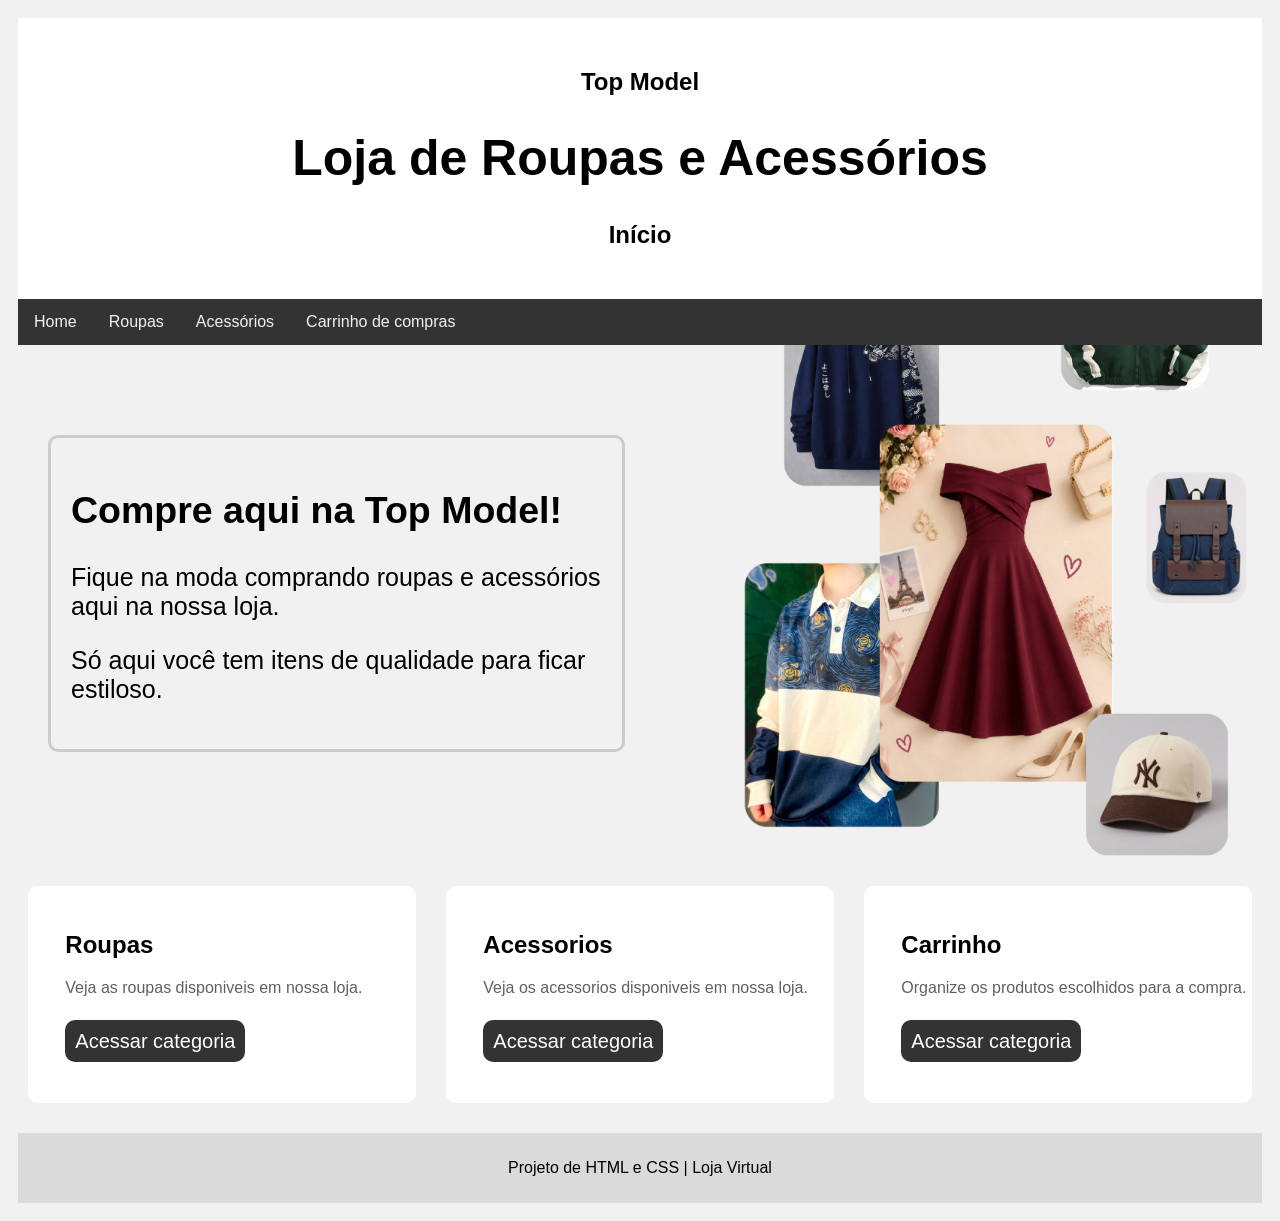
<file: index.html>
<!DOCTYPE html>
<html lang="pt_br">
<head>
	<title>Home e-commerce</title>
	<link rel="stylesheet" href="style.css">
</head>
<body>

<div class="header">
	<h2 class="nomeLoja">Top Model</h2>
  <h1>Loja de Roupas e Acessórios</h1>
  <h2>Início</h2>
</div>

<div class="topnav">
  <a href="index.html">Home</a>
  <a href="roupas.html">Roupas</a>
  <a href="acessorios.html">Acessórios</a>
  <a href="carrinho.html" class="carrinho"><span>Carrinho de compras</span></a>
</div>

<div class="row">
	<div class="inicio">
		<div class="textoInicio">
			<h2>Compre aqui na Top Model!</h2>
			<p>Fique na moda comprando roupas e acessórios aqui na nossa loja.</p>
			<p>Só aqui você tem itens de qualidade para ficar estiloso.</p>
		</div>
		<img src="Imagens/inicio.png" class="imgInicio">
	</div>
</div>
<div class="categoriasHome">
	<div class="cardCategoria">
		<h2>Roupas</h2>
		<p>Veja as roupas disponiveis em nossa loja.</p>
		<a href="roupas.html">Acessar categoria</a>
	</div>

	<div class="cardCategoria">
		<h2>Acessorios</h2>
		<p>Veja os acessorios disponiveis em nossa loja.</p>
		<a href="acessorios.html">Acessar categoria</a>
	</div>

	<div class="cardCategoria">
		<h2>Carrinho</h2>
		<p>Organize os produtos escolhidos para a compra.</p>
		<a href="carrinho.html">Acessar categoria</a>
	</div>
</div>

<footer>
	<p>Projeto de HTML e CSS | Loja Virtual</p>
</footer>
</body>
</html>
</file>
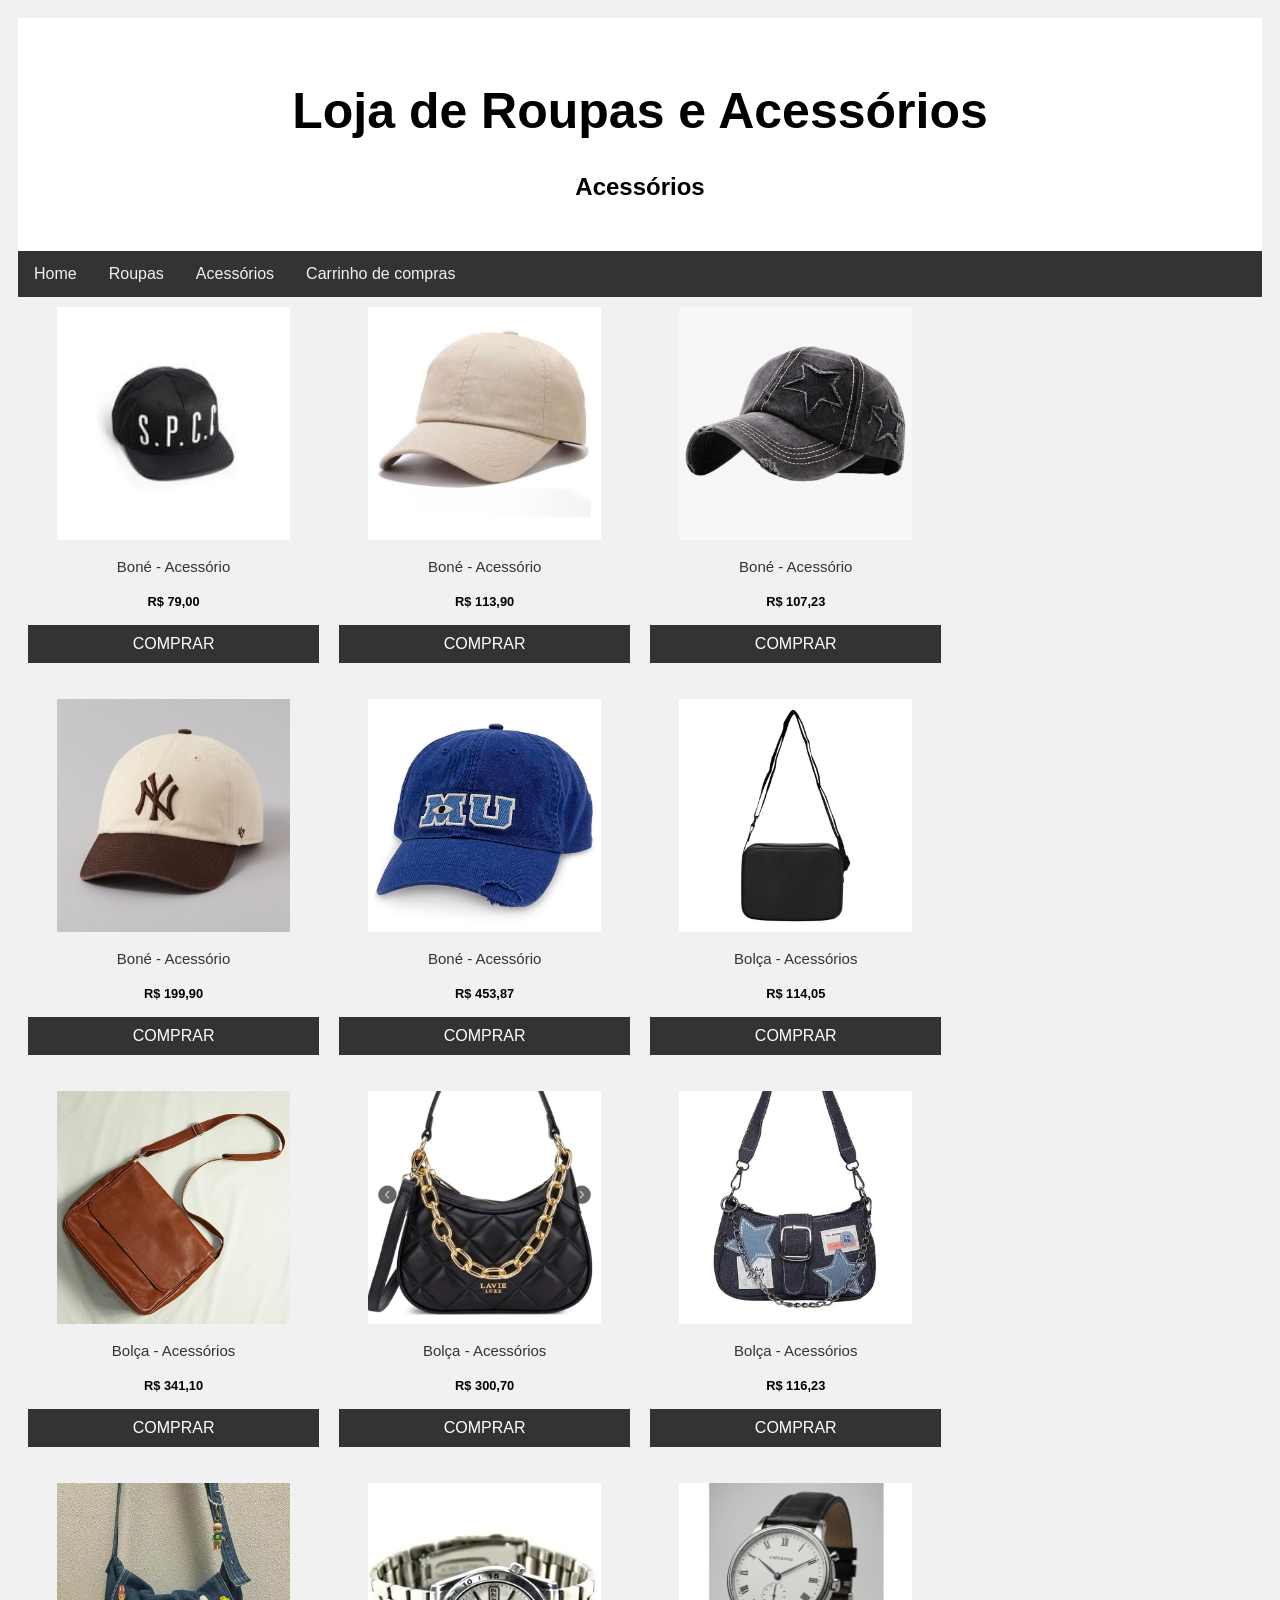
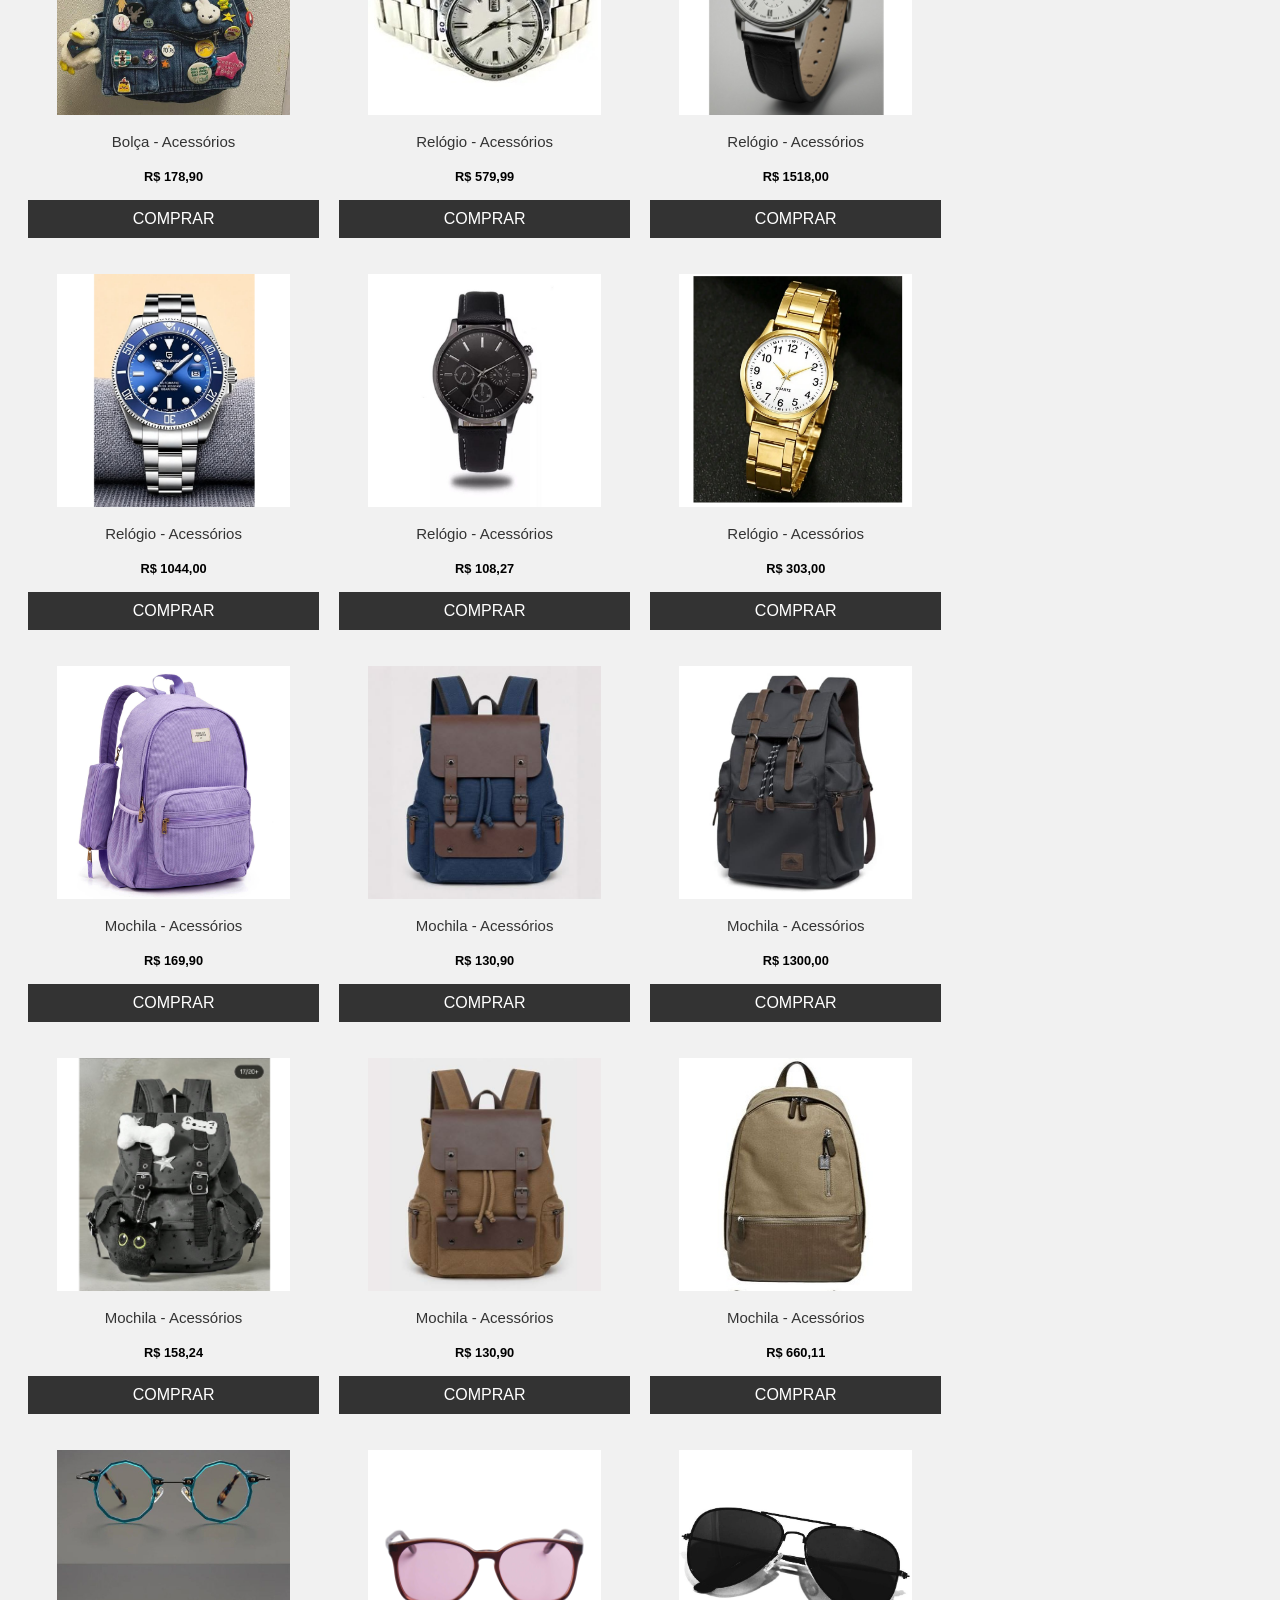
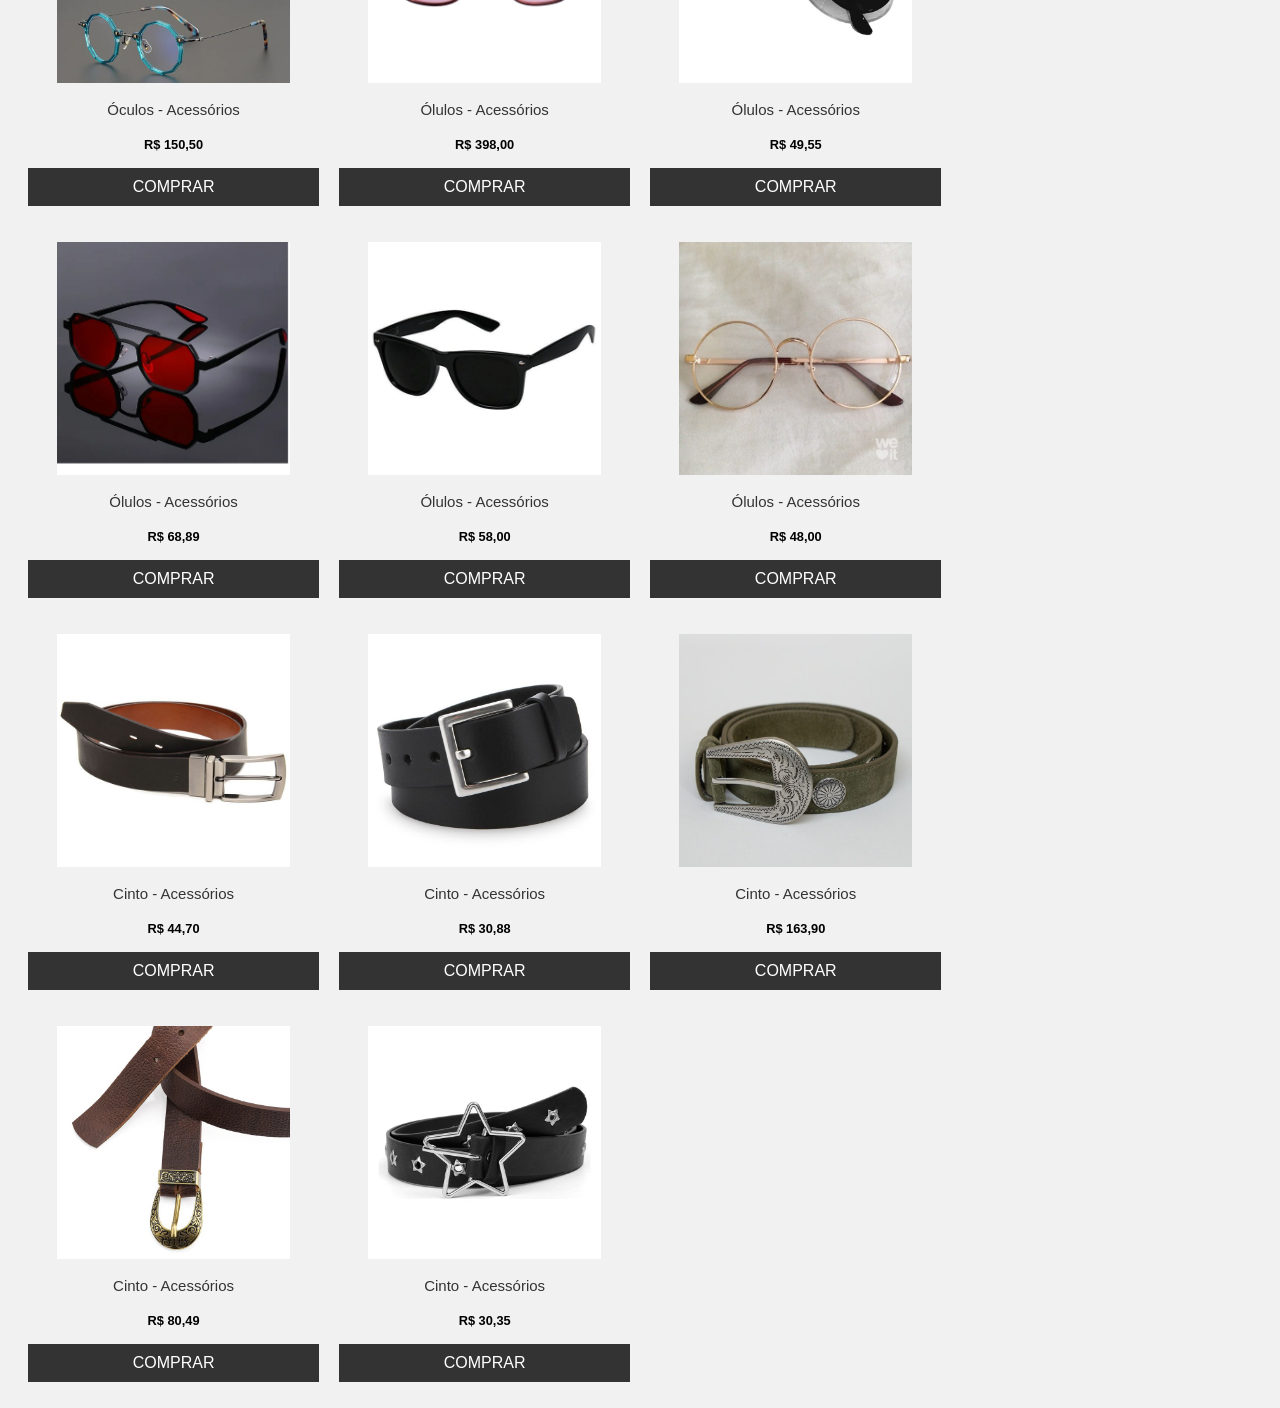
<file: acessorios.html>
<!DOCTYPE html>
<html lang="pt_br">
<head>
	<title>Acessorios e-commerce</title>
	<link rel="stylesheet" href="style.css">
</head>
<body>

<div class="header">
  <h1>Loja de Roupas e Acessórios</h1>
  <h2>Acessórios</h2>
</div>

<div class="topnav">
  <a href="index.html">Home</a>
  <a href="roupas.html">Roupas</a>
  <a href="acessorios.html">Acessórios</a>
  <a href="carrinho.html"><span>Carrinho de compras</span></a>
</div>

<div class="row">
	<div>
        <div class="sellcard">
			<img src="Imagens/bone.jpg">
			<p class="descricao">Boné - Acessório</p>
			<p class="valor">R$ 79,00</p>
			<a href="carrinho.html" class="link_compra"><p class="compra">COMPRAR</p></a>
		</div>

		<div class="sellcard">
			<img src="Imagens/bone 2.jpeg">
			<p class="descricao">Boné - Acessório</p>
			<p class="valor">R$ 113,90</p>
			<a href="carrinho.html" class="link_compra"><p class="compra">COMPRAR</p></a>
		</div>

		<div class="sellcard">
			<img src="Imagens/bone 3.jpeg">
			<p class="descricao">Boné - Acessório</p>
			<p class="valor">R$ 107,23</p>
			<a href="carrinho.html" class="link_compra"><p class="compra">COMPRAR</p></a>
		</div>

		<div class="sellcard">
			<img src="Imagens/bone 4.jpeg">
			<p class="descricao">Boné - Acessório</p>
			<p class="valor">R$ 199,90</p>
			<a href="carrinho.html" class="link_compra"><p class="compra">COMPRAR</p></a>
		</div>

		<div class="sellcard">
			<img src="Imagens/bone 5.jpeg">
			<p class="descricao">Boné - Acessório</p>
			<p class="valor">R$ 453,87</p>
			<a href="carrinho.html" class="link_compra"><p class="compra">COMPRAR</p></a>
		</div>

		<div class="sellcard">
			<img src="Imagens/bolsa 1.jpeg">
			<p class="descricao">Bolça - Acessórios</p>
			<p class="valor">R$ 114,05</p>
			<a href="carrinho.html" class="link_compra"><p class="compra">COMPRAR</p></a>
		</div>

		<div class="sellcard">
			<img src="Imagens/bolsa 2.jpeg">
			<p class="descricao">Bolça - Acessórios</p>
			<p class="valor">R$ 341,10</p>
			<a href="carrinho.html" class="link_compra"><p class="compra">COMPRAR</p></a>
		</div>

		<div class="sellcard">
			<img src="Imagens/bolsa 3.jpeg">
			<p class="descricao">Bolça - Acessórios</p>
			<p class="valor">R$ 300,70</p>
			<a href="carrinho.html" class="link_compra"><p class="compra">COMPRAR</p></a>
		</div>

		<div class="sellcard">
			<img src="Imagens/bolsa 4.jpeg">
			<p class="descricao">Bolça - Acessórios</p>
			<p class="valor">R$ 116,23</p>
			<a href="carrinho.html" class="link_compra"><p class="compra">COMPRAR</p></a>
		</div>

		<div class="sellcard">
			<img src="Imagens/bolsa 5.jpeg">
			<p class="descricao">Bolça - Acessórios</p>
			<p class="valor">R$ 178,90</p>
			<a href="carrinho.html" class="link_compra"><p class="compra">COMPRAR</p></a>
		</div>

		<div class="sellcard">
			<img src="Imagens/relogio.jpg">
			<p class="descricao">Relógio - Acessórios</p>
			<p class="valor">R$ 579,99</p>
			<a href="carrinho.html" class="link_compra"><p class="compra">COMPRAR</p></a>
		</div>

		<div class="sellcard">
			<img src="Imagens/relogio 2.png">
			<p class="descricao">Relógio - Acessórios</p>
			<p class="valor">R$ 1518,00</p>
			<a href="carrinho.html" class="link_compra"><p class="compra">COMPRAR</p></a>
		</div>

		<div class="sellcard">
			<img src="Imagens/relogio 3.png">
			<p class="descricao">Relógio - Acessórios</p>
			<p class="valor">R$ 1044,00</p>
			<a href="carrinho.html" class="link_compra"><p class="compra">COMPRAR</p></a>
		</div>

		<div class="sellcard">
			<img src="Imagens/relogio 4.jpeg">
			<p class="descricao">Relógio - Acessórios</p>
			<p class="valor">R$ 108,27</p>
			<a href="carrinho.html" class="link_compra"><p class="compra">COMPRAR</p></a>
		</div>

		<div class="sellcard">
			<img src="Imagens/relogio 5.png">
			<p class="descricao">Relógio - Acessórios</p>
			<p class="valor">R$ 303,00</p>
			<a href="carrinho.html" class="link_compra"><p class="compra">COMPRAR</p></a>
		</div>

        <div class="sellcard">
			<img src="Imagens/mochila.jpg">
			<p class="descricao">Mochila - Acessórios</p>
			<p class="valor">R$ 169,90</p>
			<a href="carrinho.html" class="link_compra"><p class="compra">COMPRAR</p></a>
		</div>

		<div class="sellcard">
			<img src="Imagens/mochila 2.jpeg">
			<p class="descricao">Mochila - Acessórios</p>
			<p class="valor">R$ 130,90</p>
			<a href="carrinho.html" class="link_compra"><p class="compra">COMPRAR</p></a>
		</div>

		<div class="sellcard">
			<img src="Imagens/mochila 3.jpeg">
			<p class="descricao">Mochila - Acessórios</p>
			<p class="valor">R$ 1300,00</p>
			<a href="carrinho.html" class="link_compra"><p class="compra">COMPRAR</p></a>
		</div>

		<div class="sellcard">
			<img src="Imagens/mochila 4.png">
			<p class="descricao">Mochila - Acessórios</p>
			<p class="valor">R$ 158,24</p>
			<a href="carrinho.html" class="link_compra"><p class="compra">COMPRAR</p></a>
		</div>

		<div class="sellcard">
			<img src="Imagens/mochila 5.jpeg">
			<p class="descricao">Mochila - Acessórios</p>
			<p class="valor">R$ 130,90</p>
			<a href="carrinho.html" class="link_compra"><p class="compra">COMPRAR</p></a>
		</div>

		<div class="sellcard">
			<img src="Imagens/mochila 6.jpg">
			<p class="descricao">Mochila - Acessórios</p>
			<p class="valor">R$ 660,11</p>
			<a href="carrinho.html" class="link_compra"><p class="compra">COMPRAR</p></a>
		</div>

		<div class="sellcard">
			<img src="Imagens/oculos 6.jpg">
			<p class="descricao">Óculos - Acessórios</p>
			<p class="valor">R$ 150,50</p>
			<a href="carrinho.html" class="link_compra"><p class="compra">COMPRAR</p></a>
		</div>

        <div class="sellcard">
			<img src="Imagens/oculos.jpg">
			<p class="descricao">Ólulos - Acessórios</p>
			<p class="valor">R$ 398,00</p>
			<a href="carrinho.html" class="link_compra"><p class="compra">COMPRAR</p></a>
		</div>

		<div class="sellcard">
			<img src="Imagens/oculos 2.jpeg">
			<p class="descricao">Ólulos - Acessórios</p>
			<p class="valor">R$ 49,55</p>
			<a href="carrinho.html" class="link_compra"><p class="compra">COMPRAR</p></a>
		</div>

		<div class="sellcard">
			<img src="Imagens/oculos 3.png">
			<p class="descricao">Ólulos - Acessórios</p>
			<p class="valor">R$ 68,89</p>
			<a href="carrinho.html" class="link_compra"><p class="compra">COMPRAR</p></a>
		</div>

		<div class="sellcard">
			<img src="Imagens/oculos 4.jpeg">
			<p class="descricao">Ólulos - Acessórios</p>
			<p class="valor">R$ 58,00</p>
			<a href="carrinho.html" class="link_compra"><p class="compra">COMPRAR</p></a>
		</div>

		<div class="sellcard">
			<img src="Imagens/oculos 5.jpeg">
			<p class="descricao">Ólulos - Acessórios</p>
			<p class="valor">R$ 48,00</p>
			<a href="carrinho.html" class="link_compra"><p class="compra">COMPRAR</p></a>
		</div>

        <div class="sellcard">
			<img src="Imagens/cinto.jpg">
			<p class="descricao">Cinto - Acessórios</p>
			<p class="valor">R$ 44,70</p>
			<a href="carrinho.html" class="link_compra"><p class="compra">COMPRAR</p></a>
		</div>

		<div class="sellcard">
			<img src="Imagens/cinto 2.jpeg">
			<p class="descricao">Cinto - Acessórios</p>
			<p class="valor">R$ 30,88</p>
			<a href="carrinho.html" class="link_compra"><p class="compra">COMPRAR</p></a>
		</div>
		
		<div class="sellcard">
			<img src="Imagens/cinto 3.jpeg">
			<p class="descricao">Cinto - Acessórios</p>
			<p class="valor">R$ 163,90</p>
			<a href="carrinho.html" class="link_compra"><p class="compra">COMPRAR</p></a>
		</div>

		<div class="sellcard">
			<img src="Imagens/cinto 4.jpeg">
			<p class="descricao">Cinto - Acessórios</p>
			<p class="valor">R$ 80,49</p>
			<a href="carrinho.html" class="link_compra"><p class="compra">COMPRAR</p></a>
		</div>

		<div class="sellcard">
			<img src="Imagens/cinto 5.jpeg">
			<p class="descricao">Cinto - Acessórios</p>
			<p class="valor">R$ 30,35</p>
			<a href="carrinho.html" class="link_compra"><p class="compra">COMPRAR</p></a>
		</div>
	</div>  
</div>
</body>
</html>
</file>
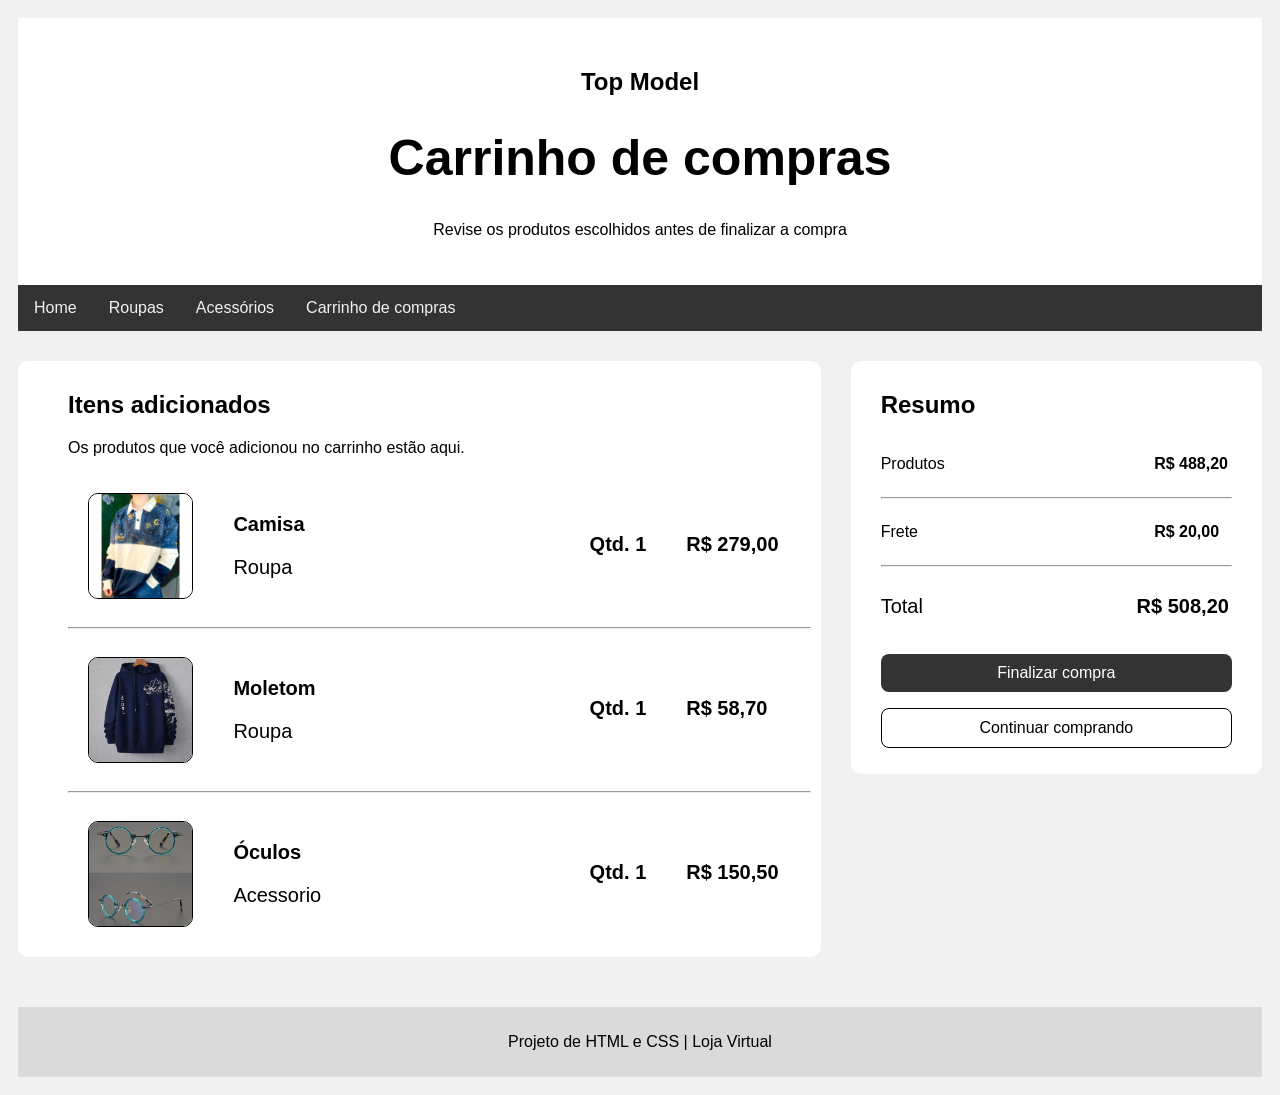
<file: carrinho.html>
<!DOCTYPE html>
<html lang="pt_br">
    <head>
        <title>Carrinho e-commerce</title>
        <link rel="stylesheet" href="style.css">
    </head>
    <body>
        <div class="header">
            <h2 class="nomeLoja">Top Model</h2>
            <h1>Carrinho de compras</h1>
            <p class="lembrete">Revise os produtos escolhidos antes de finalizar a compra</p>
        </div>

        <div class="topnav">
            <a href="index.html">Home</a>
            <a href="roupas.html">Roupas</a>
            <a href="acessorios.html">Acessórios</a>
            <a href="carrinho.html" class="carrinho"><span>Carrinho de compras</span></a>
        </div>

    <div class="carrinho">
        <div class="itens_adicionados">
            <h2>Itens adicionados</h2>
            <p class="informacao">Os produtos que você adicionou no carrinho estão aqui.</p>

            <div class="produto">
                <img src="Imagens/camisa 1.png">
                <div class="nome_produto">
                    <div>
                        <p><b>Camisa</b></p>
                        <p>Roupa</p>
                    </div>
                </div>
                <div class="qtdV">
                    <p><b>Qtd. 1</b></p>
                    <p><b>R$ 279,00</b></p>
                </div>
            </div>
<hr>
            <div class="produto">
                <img src="Imagens/moletom 2.jpeg">
                <div class="nome_produto">
                    <div>
                        <p><b>Moletom</b></p>
                        <p>Roupa</p>
                    </div>
                </div>
                <div class="qtdV">
                    <p><b>Qtd. 1</b></p>
                    <p><b>R$ 58,70</b></p>
                </div>
            </div>
<hr>
            <div class="produto">
                <img src="Imagens/oculos 6.jpg">
                <div class="nome_produto">
                    <div>
                        <p><b>Óculos</b></p>
                        <p>Acessorio</p>
                    </div>
                </div>
                <div class="qtdV">
                    <p><b>Qtd. 1</b></p>
                    <p><b>R$ 150,50</b></p>
                </div>
            </div>
        </div>

        <div class="resumo">
            <h2>Resumo</h2>
            <div class="tabela">
                <div class="linha">
                    <p class="titulo_tabela">Produtos</p>
                    <p><b>R$ 488,20 </b></p>
                </div>
<hr>
                <div class="linha">
                    <p class="titulo_tabela">Frete</p>
                    <p><b>R$ 20,00</b></p>
                </div>
<hr>
                <div class="linha_total">
                    <p class="titulo_total">Total</p>
                    <p><b>R$ 508,20</b></p>
                </div>
            </div>
            <a href="compra_concluida.html" class="link_botao"><p class="botao_comprar">Finalizar compra</p></a>
            <a href="index.html" class="link_botao"><p class="botao_continuar">Continuar comprando</p></a>
        </div>
    </div>
        <footer>
            <p>Projeto de HTML e CSS | Loja Virtual</p>
        </footer>
    </body>
</html>
</file>
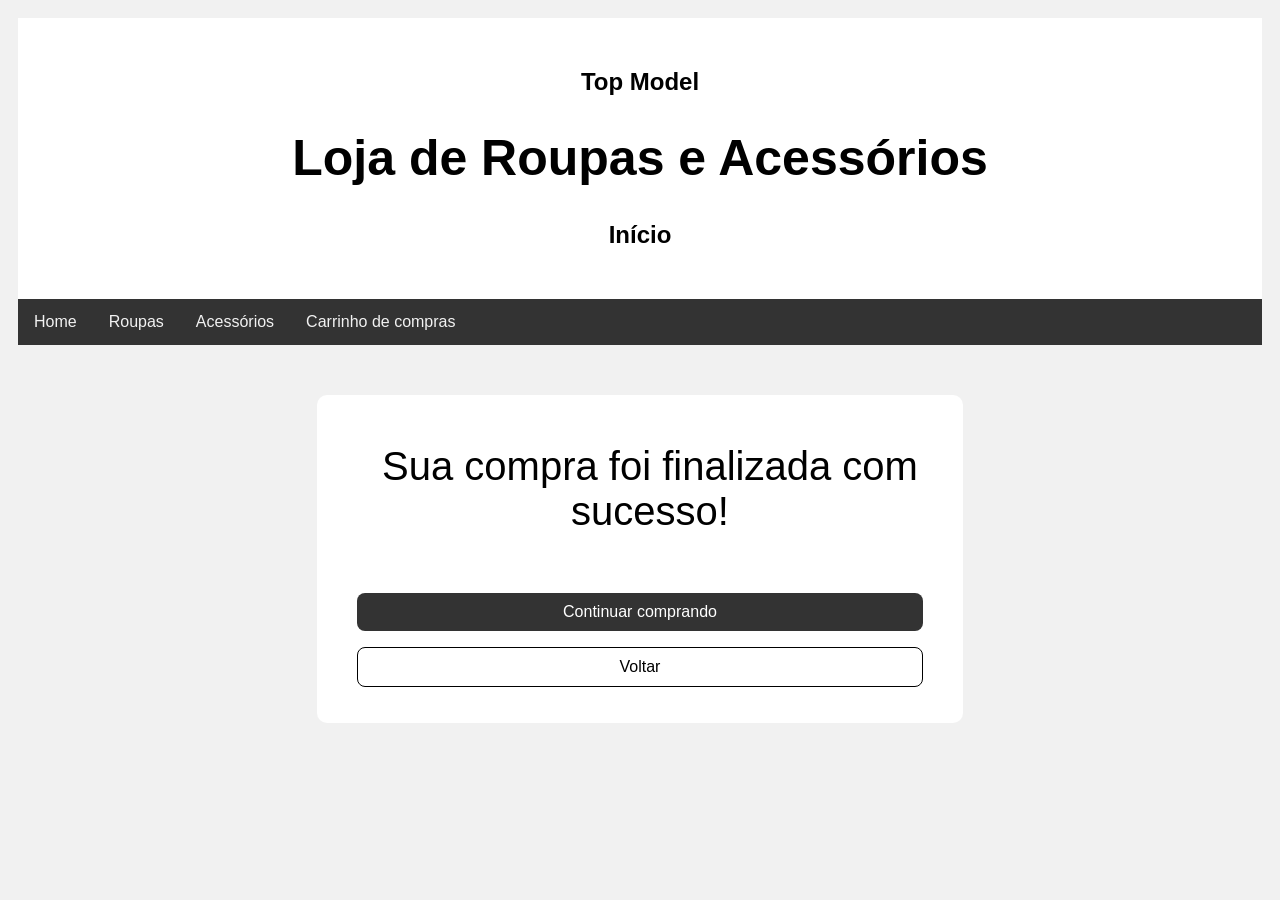
<file: compra_concluida.html>
<!DOCTYPE html>
<html lang="pt_br">
<head>
	<title>compra concluída e-commerce</title>
	<link rel="stylesheet" href="style.css">
</head>
<body>

<div class="header">
	<h2 class="nomeLoja">Top Model</h2>
  <h1>Loja de Roupas e Acessórios</h1>
  <h2>Início</h2>
</div>

<div class="topnav">
  <a href="index.html">Home</a>
  <a href="roupas.html">Roupas</a>
  <a href="acessorios.html">Acessórios</a>
  <a href="carrinho.html" class="carrinho"><span>Carrinho de compras</span></a>
</div>

<div class="alinhar_icone">
<div class="pagina_concluido">
  <div class="mensagem_concluido">
    <p class="mensagem">Sua compra foi finalizada com sucesso!</p>
  </div>
  <a href="index.html" class="link_botao"><p class="botao_continuar_comprando">Continuar comprando</p></a>
  <a href="carrinho.html" class="link_botao"><p class="botao_continuar">Voltar</p></a>
</div>
</div>

</body>
</html>
</file>
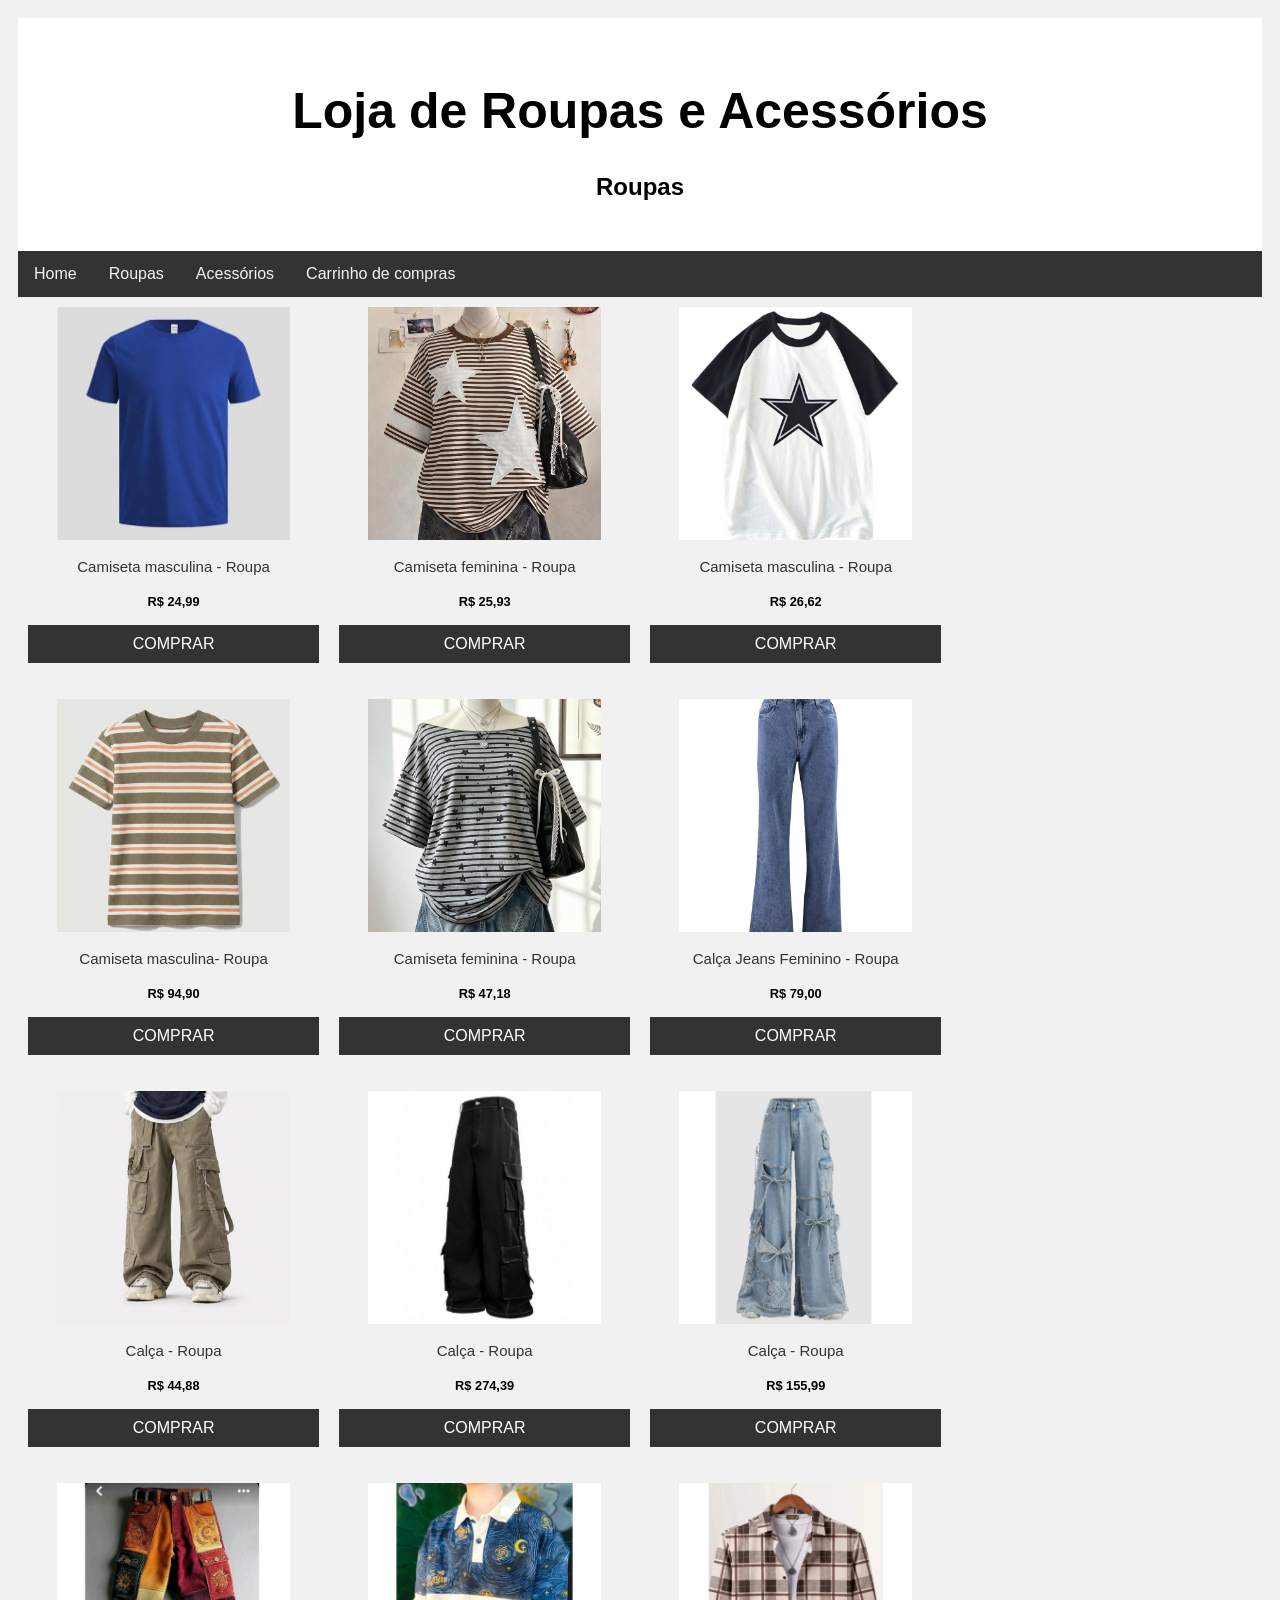
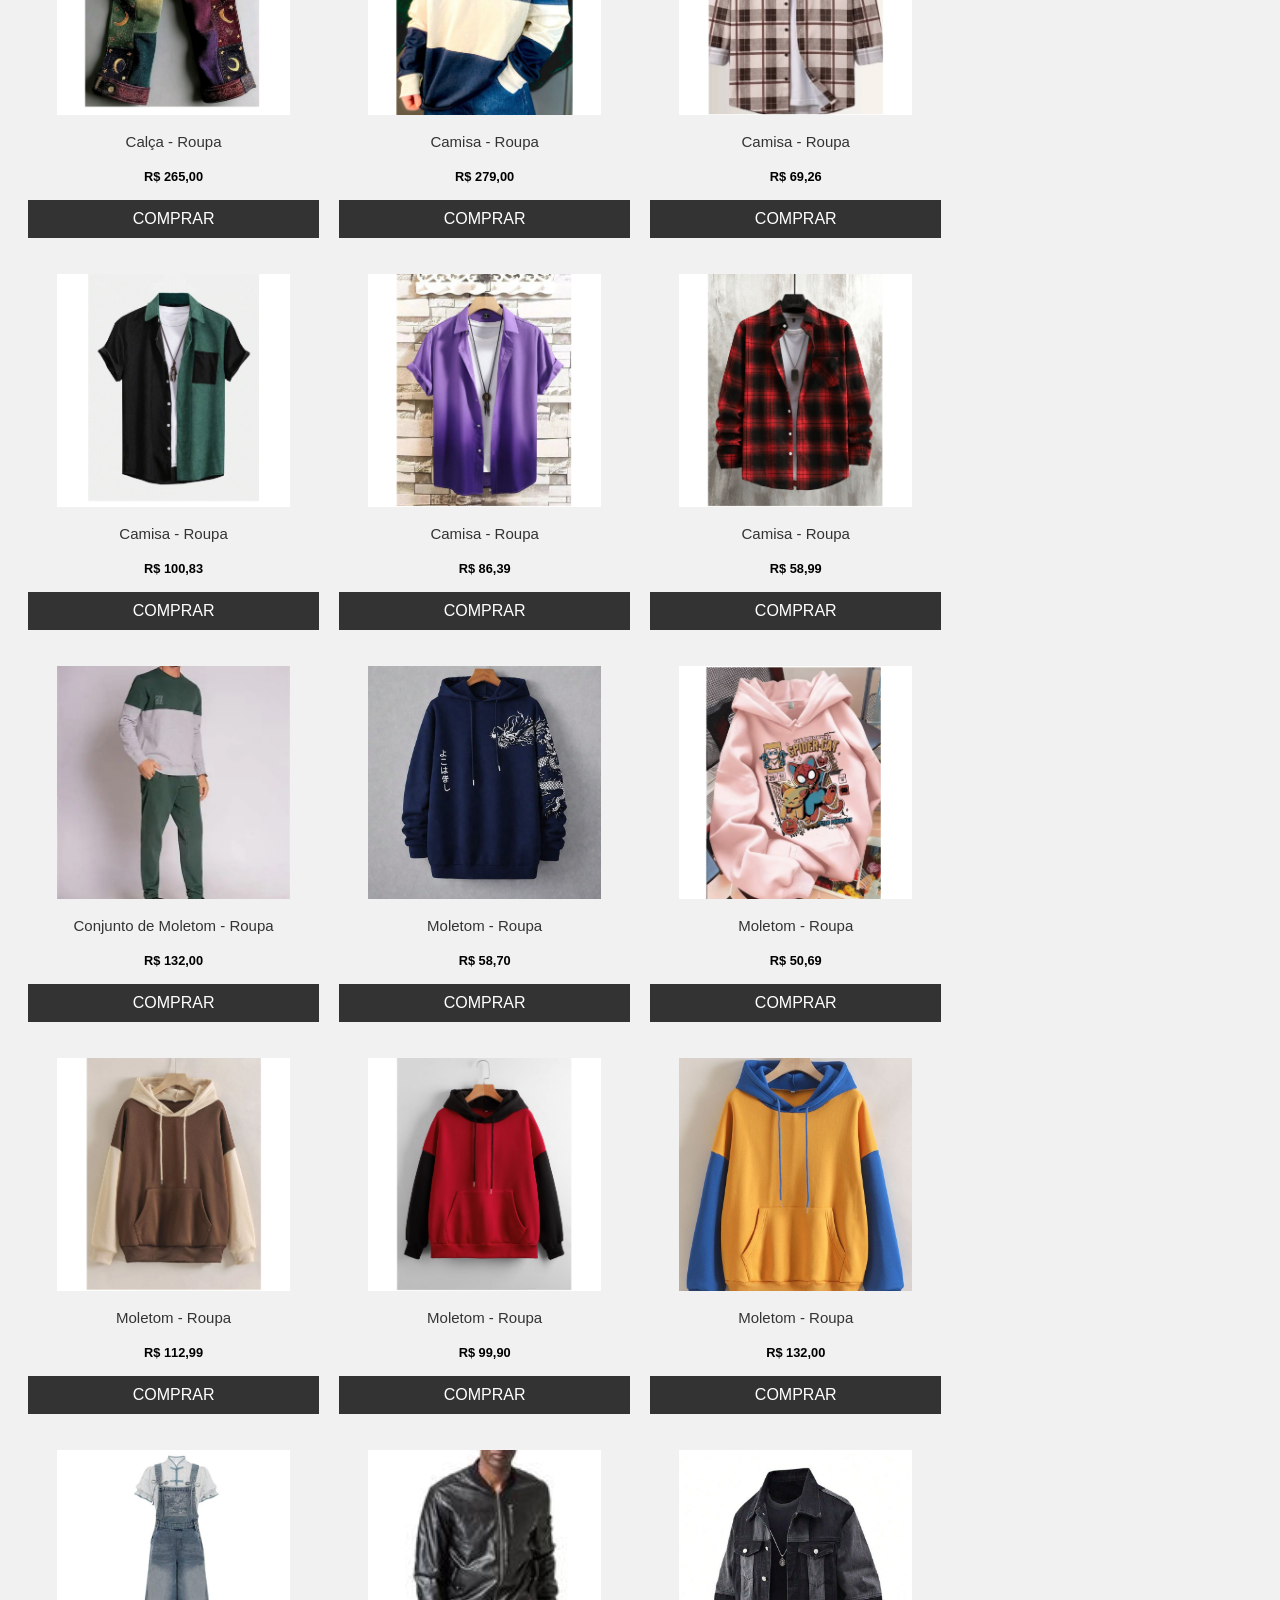
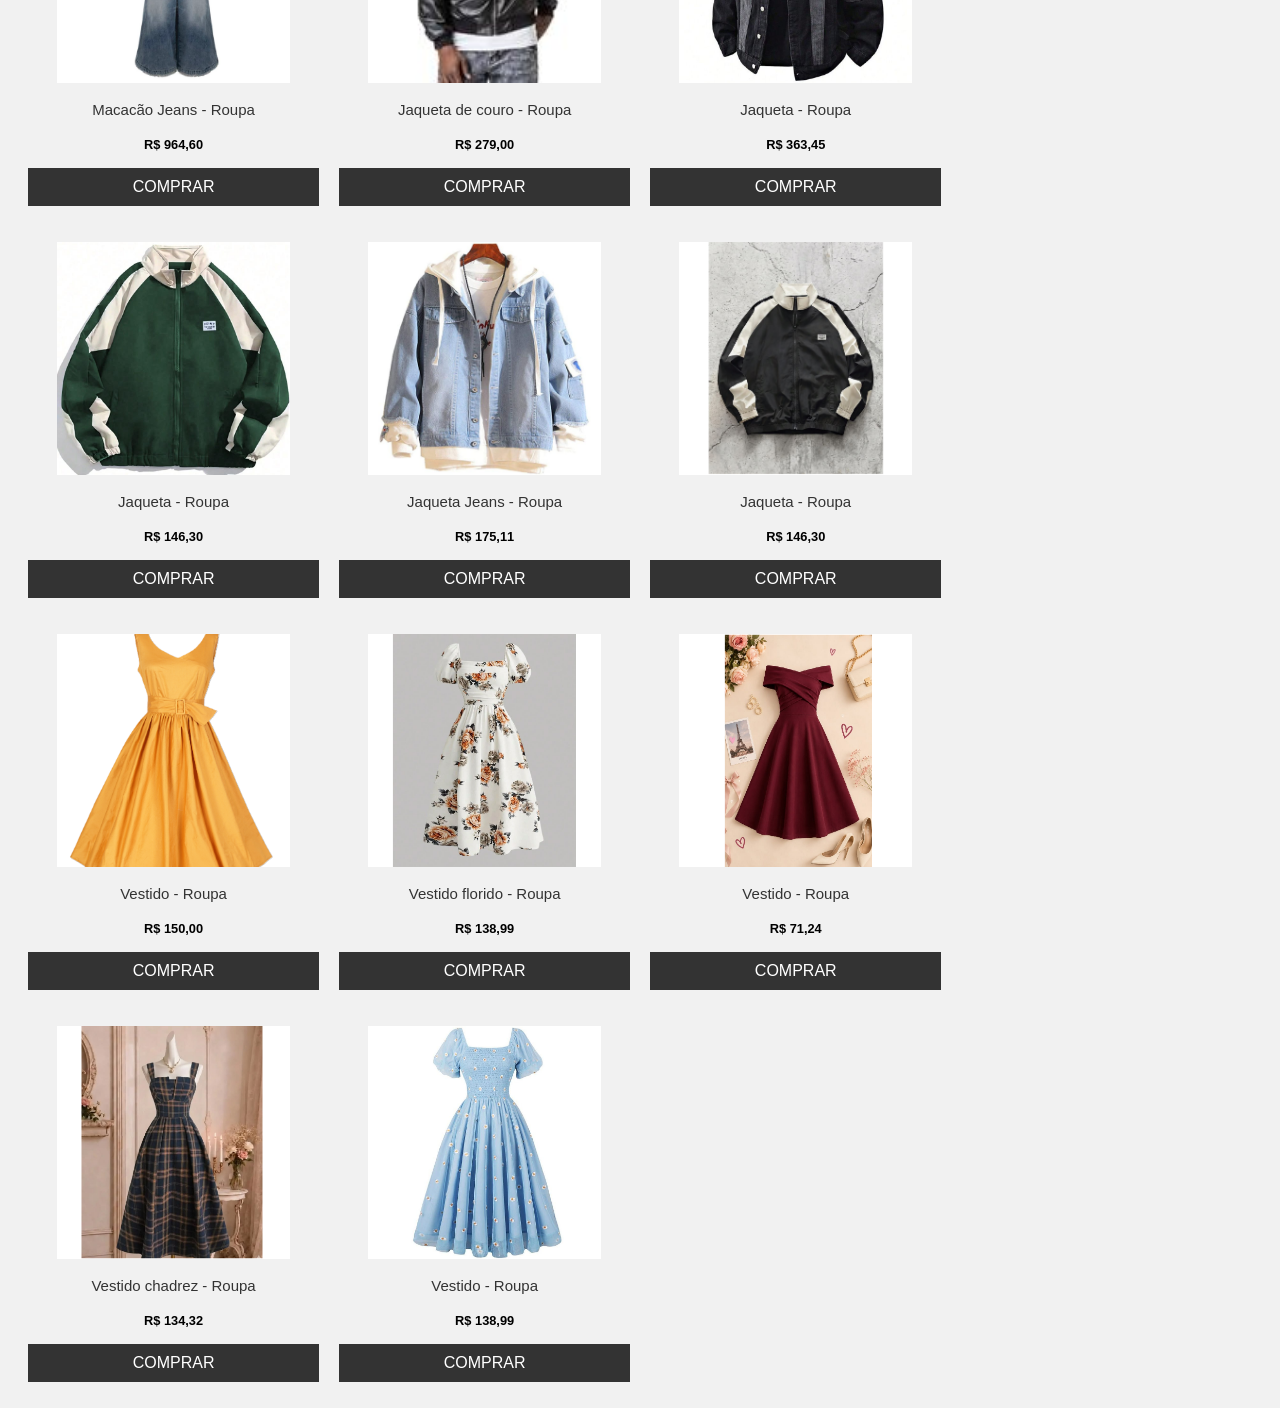
<file: roupas.html>
<!DOCTYPE html>
<html lang="pt_br">
<head>
	<title>Roupas e-commerce</title>
	<link rel="stylesheet" href="style.css">
</head>
<body>

<div class="header">
  <h1>Loja de Roupas e Acessórios</h1>
  <h2>Roupas</h2>
</div>

<div class="topnav">
  <a href="index.html">Home</a>
  <a href="roupas.html">Roupas</a>
  <a href="acessorios.html">Acessórios</a>
  <a href="carrinho.html"><span>Carrinho de compras</span></a>
</div>

<div class="row">
	<div>
		<div class="sellcard">
			<img src="Imagens/camiseta.jpg">
			<p class="descricao">Camiseta masculina - Roupa</p>
			<p class="valor">R$ 24,99</p>
			<a href="carrinho.html" class="link_compra"><p class="compra">COMPRAR</p></a>
		</div>

		<div class="sellcard">
			<img src="Imagens/camiseta 2.jpeg">
			<p class="descricao">Camiseta feminina - Roupa</p>
			<p class="valor">R$ 25,93</p>
			<a href="carrinho.html" class="link_compra"><p class="compra">COMPRAR</p></a>
		</div>

		<div class="sellcard">
			<img src="Imagens/camiseta 3.jpeg">
			<p class="descricao">Camiseta masculina - Roupa</p>
			<p class="valor">R$ 26,62</p>
			<a href="carrinho.html" class="link_compra"><p class="compra">COMPRAR</p></a>
		</div>

		<div class="sellcard">
			<img src="Imagens/camiseta 4.jpeg">
			<p class="descricao">Camiseta masculina- Roupa</p>
			<p class="valor">R$ 94,90</p>
			<a href="carrinho.html" class="link_compra"><p class="compra">COMPRAR</p></a>
		</div>

		<div class="sellcard">
			<img src="Imagens/camiseta 5.jpeg">
			<p class="descricao">Camiseta feminina - Roupa</p>
			<p class="valor">R$ 47,18</p>
			<a href="carrinho.html" class="link_compra"><p class="compra">COMPRAR</p></a>
		</div>

		<div class="sellcard">
			<img src="Imagens/calça.jpg">
			<p class="descricao">Calça Jeans Feminino - Roupa</p>
			<p class="valor">R$ 79,00</p>
			<a href="carrinho.html" class="link_compra"><p class="compra">COMPRAR</p></a>
		</div>

		<div class="sellcard">
			<img src="Imagens/calça 2.jpeg">
			<p class="descricao">Calça - Roupa</p>
			<p class="valor">R$ 44,88</p>
			<a href="carrinho.html" class="link_compra"><p class="compra">COMPRAR</p></a>
		</div>

		<div class="sellcard">
			<img src="Imagens/calça 3.png">
			<p class="descricao">Calça - Roupa</p>
			<p class="valor">R$ 274,39</p>
			<a href="carrinho.html" class="link_compra"><p class="compra">COMPRAR</p></a>
		</div>

		<div class="sellcard">
			<img src="Imagens/calça 4.png">
			<p class="descricao">Calça - Roupa</p>
			<p class="valor">R$ 155,99</p>
			<a href="carrinho.html" class="link_compra"><p class="compra">COMPRAR</p></a>
		</div>

		<div class="sellcard">
			<img src="Imagens/calça 5.png">
			<p class="descricao">Calça - Roupa</p>
			<p class="valor">R$ 265,00</p>
			<a href="carrinho.html" class="link_compra"><p class="compra">COMPRAR</p></a>
		</div>

		<div class="sellcard">
			<img src="Imagens/camisa 1.png">
			<p class="descricao">Camisa - Roupa</p>
			<p class="valor">R$ 279,00</p>
			<a href="carrinho.html" class="link_compra"><p class="compra">COMPRAR</p></a>
		</div>

		<div class="sellcard">
			<img src="Imagens/camisa 2.png">
			<p class="descricao">Camisa - Roupa</p>
			<p class="valor">R$ 69,26</p>
			<a href="carrinho.html" class="link_compra"><p class="compra">COMPRAR</p></a>
		</div>

		<div class="sellcard">
			<img src="Imagens/camisa 3.png">
			<p class="descricao">Camisa - Roupa</p>
			<p class="valor">R$ 100,83</p>
			<a href="carrinho.html" class="link_compra"><p class="compra">COMPRAR</p></a>
		</div>

		<div class="sellcard">
			<img src="Imagens/camisa 4.png">
			<p class="descricao">Camisa - Roupa</p>
			<p class="valor">R$ 86,39</p>
			<a href="carrinho.html" class="link_compra"><p class="compra">COMPRAR</p></a>
		</div>

		<div class="sellcard">
			<img src="Imagens/camisa 5.png">
			<p class="descricao">Camisa - Roupa</p>
			<p class="valor">R$ 58,99</p>
			<a href="carrinho.html" class="link_compra"><p class="compra">COMPRAR</p></a>
		</div>

		<div class="sellcard">
			<img src="Imagens/moletom.jpg">
			<p class="descricao">Conjunto de Moletom - Roupa</p>
			<p class="valor">R$ 132,00 </p>
			<a href="carrinho.html" class="link_compra"><p class="compra">COMPRAR</p></a>
		</div>

		<div class="sellcard">
			<img src="Imagens/moletom 2.jpeg">
			<p class="descricao">Moletom - Roupa</p>
			<p class="valor">R$ 58,70 </p>
			<a href="carrinho.html" class="link_compra"><p class="compra">COMPRAR</p></a>
		</div>

		<div class="sellcard">
			<img src="Imagens/moletom 3.png">
			<p class="descricao">Moletom - Roupa</p>
			<p class="valor">R$ 50,69 </p>
			<a href="carrinho.html" class="link_compra"><p class="compra">COMPRAR</p></a>
		</div>

		<div class="sellcard">
			<img src="Imagens/moletom 4.png">
			<p class="descricao">Moletom - Roupa</p>
			<p class="valor">R$ 112,99 </p>
			<a href="carrinho.html" class="link_compra"><p class="compra">COMPRAR</p></a>
		</div>

		<div class="sellcard">
			<img src="Imagens/moletom 5.png">
			<p class="descricao">Moletom - Roupa</p>
			<p class="valor">R$ 99,90 </p>
			<a href="carrinho.html" class="link_compra"><p class="compra">COMPRAR</p></a>
		</div>

		<div class="sellcard">
			<img src="Imagens/moletom 6.jpg">
			<p class="descricao">Moletom - Roupa</p>
			<p class="valor">R$ 132,00 </p>
			<a href="carrinho.html" class="link_compra"><p class="compra">COMPRAR</p></a>
		</div>

		<div class="sellcard">
			<img src="Imagens/macacao.png">
			<p class="descricao">Macacão Jeans - Roupa</p>
			<p class="valor">R$ 964,60 </p>
			<a href="carrinho.html" class="link_compra"><p class="compra">COMPRAR</p></a>
		</div>

		<div class="sellcard">
			<img src="Imagens/jaqueta.jpg">
			<p class="descricao">Jaqueta de couro - Roupa</p>
			<p class="valor">R$ 279,00</p>
			<a href="carrinho.html" class="link_compra"><p class="compra">COMPRAR</p></a>
		</div>

		<div class="sellcard">
			<img src="Imagens/jaqueta 2.jpeg">
			<p class="descricao">Jaqueta - Roupa</p>
			<p class="valor">R$ 363,45</p>
			<a href="carrinho.html" class="link_compra"><p class="compra">COMPRAR</p></a>
		</div>

		<div class="sellcard">
			<img src="Imagens/jaqueta 3.jpeg">
			<p class="descricao">Jaqueta - Roupa</p>
			<p class="valor">R$ 146,30</p>
			<a href="carrinho.html" class="link_compra"><p class="compra">COMPRAR</p></a>
		</div>

		<div class="sellcard">
			<img src="Imagens/jaqueta 4.png">
			<p class="descricao">Jaqueta Jeans - Roupa</p>
			<p class="valor">R$ 175,11</p>
			<a href="carrinho.html" class="link_compra"><p class="compra">COMPRAR</p></a>
		</div>

		<div class="sellcard">
			<img src="Imagens/jaqueta 5.png">
			<p class="descricao">Jaqueta - Roupa</p>
			<p class="valor">R$ 146,30</p>
			<a href="carrinho.html" class="link_compra"><p class="compra">COMPRAR</p></a>
		</div>

		<div class="sellcard">
			<img src="Imagens/vestido.jpg">
			<p class="descricao">Vestido - Roupa</p>
			<p class="valor">R$ 150,00</p>
			<a href="carrinho.html" class="link_compra"><p class="compra">COMPRAR</p></a>
		</div>

		<div class="sellcard">
			<img src="Imagens/vestido 2.png">
			<p class="descricao">Vestido florido - Roupa</p>
			<p class="valor">R$ 138,99</p>
			<a href="carrinho.html" class="link_compra"><p class="compra">COMPRAR</p></a>
		</div>

		<div class="sellcard">
			<img src="Imagens/vestido 3.png">
			<p class="descricao">Vestido - Roupa</p>
			<p class="valor">R$ 71,24</p>
			<a href="carrinho.html" class="link_compra"><p class="compra">COMPRAR</p></a>
		</div>

		<div class="sellcard">
			<img src="Imagens/vestido 4.png">
			<p class="descricao">Vestido chadrez - Roupa</p>
			<p class="valor">R$ 134,32</p>
			<a href="carrinho.html" class="link_compra"><p class="compra">COMPRAR</p></a>
		</div>

		<div class="sellcard">
			<img src="Imagens/vestido 5.png">
			<p class="descricao">Vestido - Roupa</p>
			<p class="valor">R$ 138,99</p>
			<a href="carrinho.html" class="link_compra"><p class="compra">COMPRAR</p></a>
		</div>
	</div>  
</div>
</body>
</html>
</file>
<file: style.css>
.header {
    padding: 30px;
    text-align: center;
    background: white;
}

.header h1 {
    font-size: 50px;
}

.topnav {
    overflow: hidden;
    background-color: #333;
}

.topnav a {
    float:left;
    color: #f2f2f2;
    display: block;
    text-decoration: none;
    text-align: center;
    padding: 14px 16px;
}

.topnav a:hover {
    background-color: #ddd;
    color: black;
}

.sellcard {
    float: left;
    width: 23.40%;
    margin: 10px;
}

.sellcard img {
    width: 80%;
    display: block;
    margin-left: auto;
    margin-right: auto;
}

.descricao {
    text-align: center;
    font-size: 15px;
    font-family: Arial, Helvetica, sans-serif;
    font-style: normal;
    font-weight: 400;
    color: #333;
    line-height: 1.6;
}

.valor {
    text-align: center;
    font-size: 0.8em;
    font-weight: bold;
}

.compra {
    text-align: center;
    background-color: #333;
    color: white;
    padding: 10px;
}

.link_compra {
    text-decoration: none;
}

.compra:hover {
    color:black;
}

* {
    box-sizing: border-box;
}

body {
    font-family: Arial;
    padding: 10px;
    background-color: #f1f1f1;
}

.how {
    background-color: #f1f1f1;
}

@media screen and (max-width: 800px) {
    .topnav a {
        float: none;
        width: 100%; }
    .sellcard {
        width: 100%;
    }
}

/*<carrinho>*/
.carrinho {
    display: flex;
    gap: 10px;
    align-items: flex-start;
}

.itens_adicionados {
    flex: 2;
    background-color: #ffffff;
    margin: 30px;
    margin-left: 0px;
    margin-right: 20px;
    padding: 10px;
    padding-left: 50px;
    border-radius: 10px;
    width: 60%;
}

.produto img {
    width: 15%;
    border: solid black 1px;
    border-radius: 10px;
}

.produto {
    font-size: 20px;
    display: flex;
    gap: 40px;
    padding: 20px;
}

.nome_produto {
    width: 45%;
}

.qtdV {
    padding-top: 20px;
    display: flex;
    gap: 40px;
}

/*<resumo>*/

.resumo {
    flex: 1;
    background-color: #ffffff;
    border-radius: 10px;
    margin-top: 30px;
    width: 33%;
    padding: 10px;
    padding-left: 30px;
}

.tabela{
    margin-right: 20px;
}

.linha {
    display: flex;
    gap: 10px;
}

.titulo_tabela{
    width: 75%;
}

.linha_total {
    font-size: 20px;
    display: flex;
    gap: 10px;
}

.titulo_total {
    width: 70%;
}

.botao_comprar {
    text-align: center;
    margin-right: 20px;
    background-color:#333;
    padding: 10px;
    border-radius: 8px;
    color:#ffffff;
    cursor: pointer;
}

.botao_continuar {
    color:black;
    text-align: center;
    margin-right: 20px;
    padding: 10px;
    border-radius: 8px;
    border: solid black 1px;
}

.link_botao {
    text-decoration: none;
}
/*</carrinho>*/
/*<home>*/
.inicio {
    display: flex;
    gap: 16px;
    align-items: flex-start;
}

.textoInicio {
    flex: 1;
    border: 3px solid #cccccc;
    margin: 90px;
    margin-left: 30px;
    padding: 20px;
    font-size: 25px;
    border-radius:10px;
}

.imgInicio {
    flex: 1;
    width: 20%;
}

.categoriasHome {
    display: flex;
    gap: 10px;
}

.cardCategoria {
    background-color: white;
    border-radius: 10px;
    padding-top: 2%;
    padding-bottom: 4%;
    padding-left: 3%;
    margin: 10px;
    width: 50%;
}

.cardCategoria a {
    font-size: 20px;
    text-decoration: none;
    color: rgb(255, 255, 255);
    background-color:#333;
    padding: 10px;
    border-radius: 10px;
}

.cardCategoria p {
    color:#616060;
    padding-bottom: 5%;
}
/*</home>*/

footer {
    background-color:#dadada;
    padding: 10px;
    margin-top: 20px;
    text-align: center;
}

/*<compra concluida>*/
.alinhar_icone{
    margin-left: 20%;
    margin-right: 20%;
    display:flex;
    gap:10px;
}

.pagina_concluido {
    flex: 1;
    margin: 50px;
    background-color: white;
    border-radius: 10px;
    width: 50%;
    padding: 20px;
    padding-left: 40px;
}

.mensagem_concluido{
    text-align: center;
    font-size: 30px;
}

.botao_continuar_comprando {
    color:rgb(255, 255, 255);
    text-align: center;
    margin-right: 20px;
    padding: 10px;
    border-radius: 8px;
    background-color:#333;
}

.mensagem {
    font-size: 40px;
    margin-bottom: 10%;
    margin-top: 5%;
}
</file>
